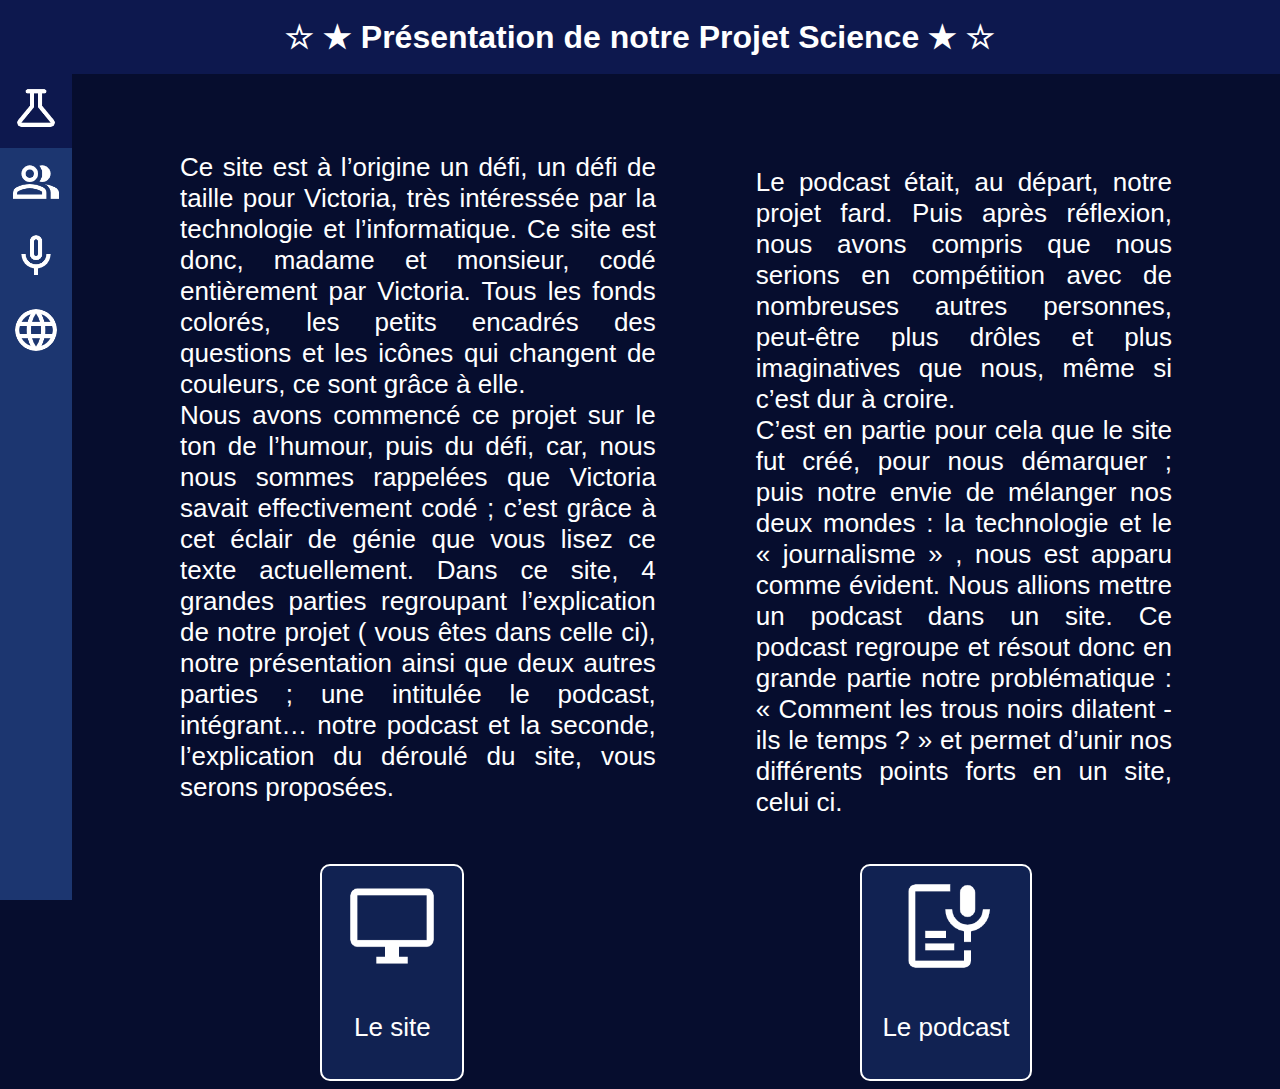
<file: index.html>
<!DOCTYPE html>
<html>
    <head>
        <title>Projet Science</title>

        <meta charset="UTF-8">

        <!--ecritures: Oswald, Roboto, Playfair Display -->
        <link rel="preconnect" href="https://fonts.googleapis.com">
        <link rel="preconnect" href="https://fonts.gstatic.com" crossorigin>
        <link href="https://fonts.googleapis.com/css2?family=Oswald:wght@200..700&family=Playfair+Display:ital,wght@0,400..900;1,400..900&family=Roboto:ital,wght@0,100..900;1,100..900&display=swap" rel="stylesheet">


        <link rel="stylesheet" href="styles/1main-page.css">
        <link rel="stylesheet" href="styles/1sidebar.css">
        <link rel="stylesheet" href="styles/1header.css">

    </head>

    <body>
        <div class="sidebar">

            <div class="sidebar-link image1" >
                <a href="main-page.html">
                    <img src="images/science.png" class="icon1" >
                </a>
                <div class="tooltip" style="
                    margin-left: 200px;
                    margin-bottom: 50px;
                ">Notre projet.</div>
            </div>

            <div class="sidebar-link" >
                <a href="presentation.html">
                    <img src="images/people.png" class="icon2" >
                </a>

                <div class="tooltip" style="
                margin-left: 250px;
                margin-bottom: 50px;
            ">Qui sommes-nous ?</div>
            </div>

            <div class="sidebar-link" >
                <a href="podcast.html" >
                <img src="images/mic.png" class="icon3" ></a>
                <div class="tooltip" style="
                margin-left: 180px;
                margin-bottom: 50px;
            ">Le podcast.</div>
            </div>

            <div class="sidebar-link" >
                <a href="site.html" >
                <img src="images/web.png" class="icon4" ></a>
                <div class="tooltip" style="
                margin-left: 150px;
                margin-bottom: 50px;
            ">Le site.</div>
            </div>

            </div>
        </div>

        <div class="header">
            <div class="header-title">
                <h1>&#9734; &#9733; Présentation de notre Projet Science &#9733; &#9734;</h1>
            </div>
        </div>

        <div class="main-page">
            <div class="main-page-content">
                
                <p>
                    Ce site est à l’origine un défi, un défi de taille pour Victoria, très intéressée par la technologie et l’informatique. Ce site est donc, madame et monsieur, codé entièrement par Victoria. Tous les fonds colorés, les petits encadrés des questions et les icônes qui changent de couleurs, ce sont grâce à elle. <br>
                    Nous avons commencé ce projet sur le ton de l’humour, puis du défi, car, nous nous sommes rappelées que Victoria savait effectivement codé ; c’est grâce à cet éclair de génie que vous lisez ce texte actuellement. 
                    Dans ce site, 4 grandes parties regroupant l’explication de notre projet ( vous êtes dans celle ci), notre présentation ainsi que deux autres parties ; une intitulée le podcast, intégrant… notre podcast et la seconde, l’explication du déroulé du site, vous serons proposées.
                <p><br>
                    Le podcast était, au départ, notre projet fard. Puis après réflexion, nous avons compris que nous serions en compétition avec de nombreuses autres personnes, peut-être plus drôles et plus imaginatives que nous, même si c’est dur à croire. <br>
                    C’est en partie pour cela que le site fut créé, pour nous démarquer ; puis notre envie de mélanger nos deux mondes : la technologie et le « journalisme » , nous est apparu comme évident. Nous allions mettre un podcast dans un site. Ce podcast regroupe et résout  donc en grande partie notre problématique : «  Comment les trous noirs dilatent -ils le temps ? » et permet d’unir nos différents points forts en un site, celui ci. <br>
                </p>




            </div>

            <div class="image-container">

                <a class="desktop-container" href="site.html">
                    <img src="images/icon-desktop.png" class="image-ordi">
                    <p class="text">Le site</p>
                </a>
                <a class="podcast-container" href="podcast.html">
                    <img src="images/podcast-icon.png" class="image-podcast">
                    <p class="text">Le podcast</p>
                </a>
            </div>
        </div>

        
    <body>

<!---->
</file>
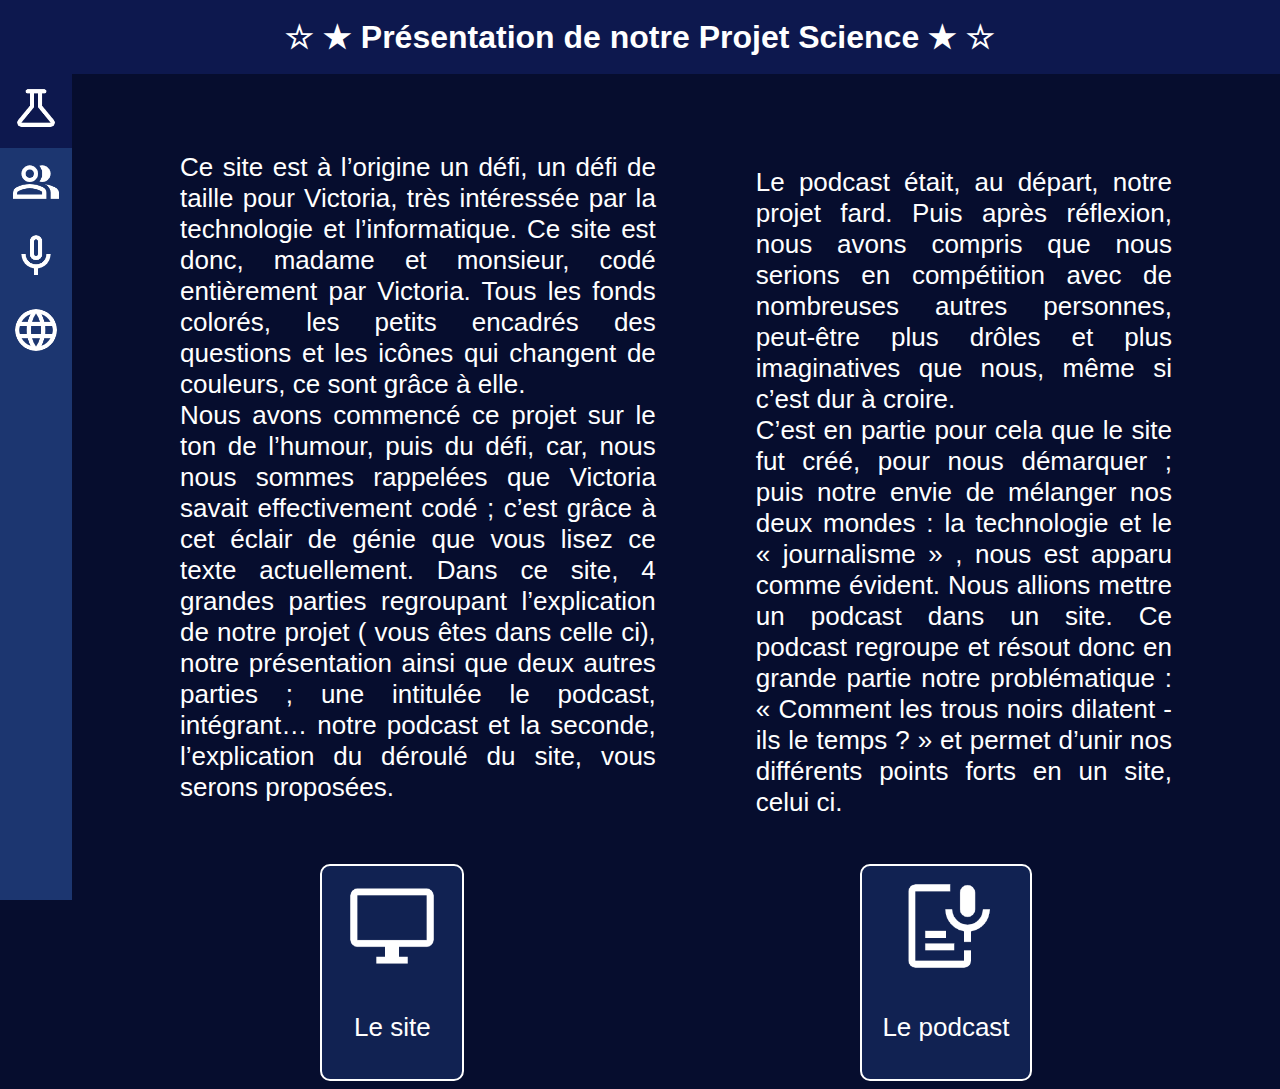
<file: main-page.html>
<!DOCTYPE html>
<html>
    <head>
        <title>Projet Science</title>

        <meta charset="UTF-8">

        <!--ecritures: Oswald, Roboto, Playfair Display -->
        <link rel="preconnect" href="https://fonts.googleapis.com">
        <link rel="preconnect" href="https://fonts.gstatic.com" crossorigin>
        <link href="https://fonts.googleapis.com/css2?family=Oswald:wght@200..700&family=Playfair+Display:ital,wght@0,400..900;1,400..900&family=Roboto:ital,wght@0,100..900;1,100..900&display=swap" rel="stylesheet">


        <link rel="stylesheet" href="styles/1main-page.css">
        <link rel="stylesheet" href="styles/1sidebar.css">
        <link rel="stylesheet" href="styles/1header.css">

    </head>

    <body>
        <div class="sidebar">

            <div class="sidebar-link image1" >
                <a href="main-page.html">
                    <img src="images/science.png" class="icon1" >
                </a>
                <div class="tooltip" style="
                    margin-left: 200px;
                    margin-bottom: 50px;
                ">Notre projet.</div>
            </div>

            <div class="sidebar-link" >
                <a href="presentation.html">
                    <img src="images/people.png" class="icon2" >
                </a>

                <div class="tooltip" style="
                margin-left: 250px;
                margin-bottom: 50px;
            ">Qui sommes-nous ?</div>
            </div>

            <div class="sidebar-link" >
                <a href="podcast.html" >
                <img src="images/mic.png" class="icon3" ></a>
                <div class="tooltip" style="
                margin-left: 180px;
                margin-bottom: 50px;
            ">Le podcast.</div>
            </div>

            <div class="sidebar-link" >
                <a href="site.html" >
                <img src="images/web.png" class="icon4" ></a>
                <div class="tooltip" style="
                margin-left: 150px;
                margin-bottom: 50px;
            ">Le site.</div>
            </div>

            </div>
        </div>

        <div class="header">
            <div class="header-title">
                <h1>&#9734; &#9733; Présentation de notre Projet Science &#9733; &#9734;</h1>
            </div>
        </div>

        <div class="main-page">
            <div class="main-page-content">
                
                <p>
                    Ce site est à l’origine un défi, un défi de taille pour Victoria, très intéressée par la technologie et l’informatique. Ce site est donc, madame et monsieur, codé entièrement par Victoria. Tous les fonds colorés, les petits encadrés des questions et les icônes qui changent de couleurs, ce sont grâce à elle. <br>
                    Nous avons commencé ce projet sur le ton de l’humour, puis du défi, car, nous nous sommes rappelées que Victoria savait effectivement codé ; c’est grâce à cet éclair de génie que vous lisez ce texte actuellement. 
                    Dans ce site, 4 grandes parties regroupant l’explication de notre projet ( vous êtes dans celle ci), notre présentation ainsi que deux autres parties ; une intitulée le podcast, intégrant… notre podcast et la seconde, l’explication du déroulé du site, vous serons proposées.
                <p><br>
                    Le podcast était, au départ, notre projet fard. Puis après réflexion, nous avons compris que nous serions en compétition avec de nombreuses autres personnes, peut-être plus drôles et plus imaginatives que nous, même si c’est dur à croire. <br>
                    C’est en partie pour cela que le site fut créé, pour nous démarquer ; puis notre envie de mélanger nos deux mondes : la technologie et le « journalisme » , nous est apparu comme évident. Nous allions mettre un podcast dans un site. Ce podcast regroupe et résout  donc en grande partie notre problématique : «  Comment les trous noirs dilatent -ils le temps ? » et permet d’unir nos différents points forts en un site, celui ci. <br>
                </p>




            </div>

            <div class="image-container">

                <a class="desktop-container" href="site.html">
                    <img src="images/icon-desktop.png" class="image-ordi">
                    <p class="text">Le site</p>
                </a>
                <a class="podcast-container" href="podcast.html">
                    <img src="images/podcast-icon.png" class="image-podcast">
                    <p class="text">Le podcast</p>
                </a>
            </div>
        </div>

        
    <body>

<!---->
</file>
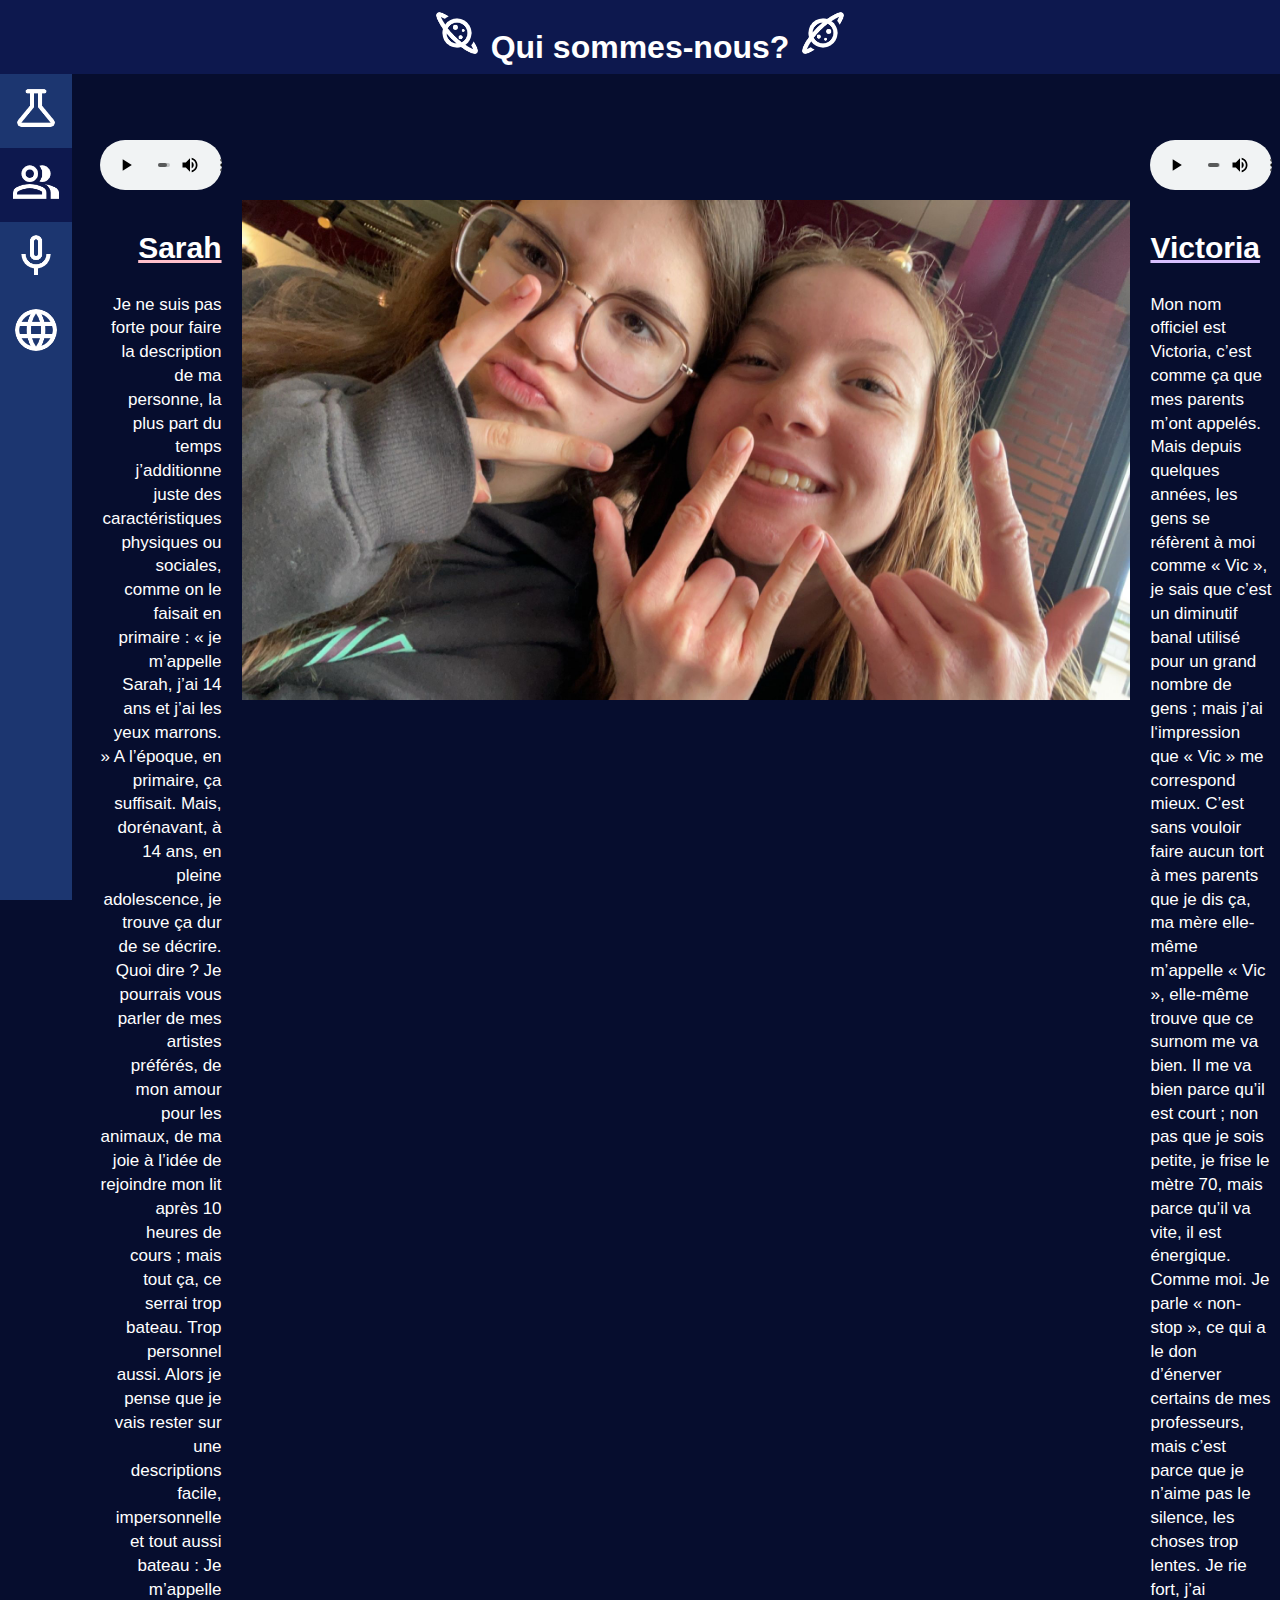
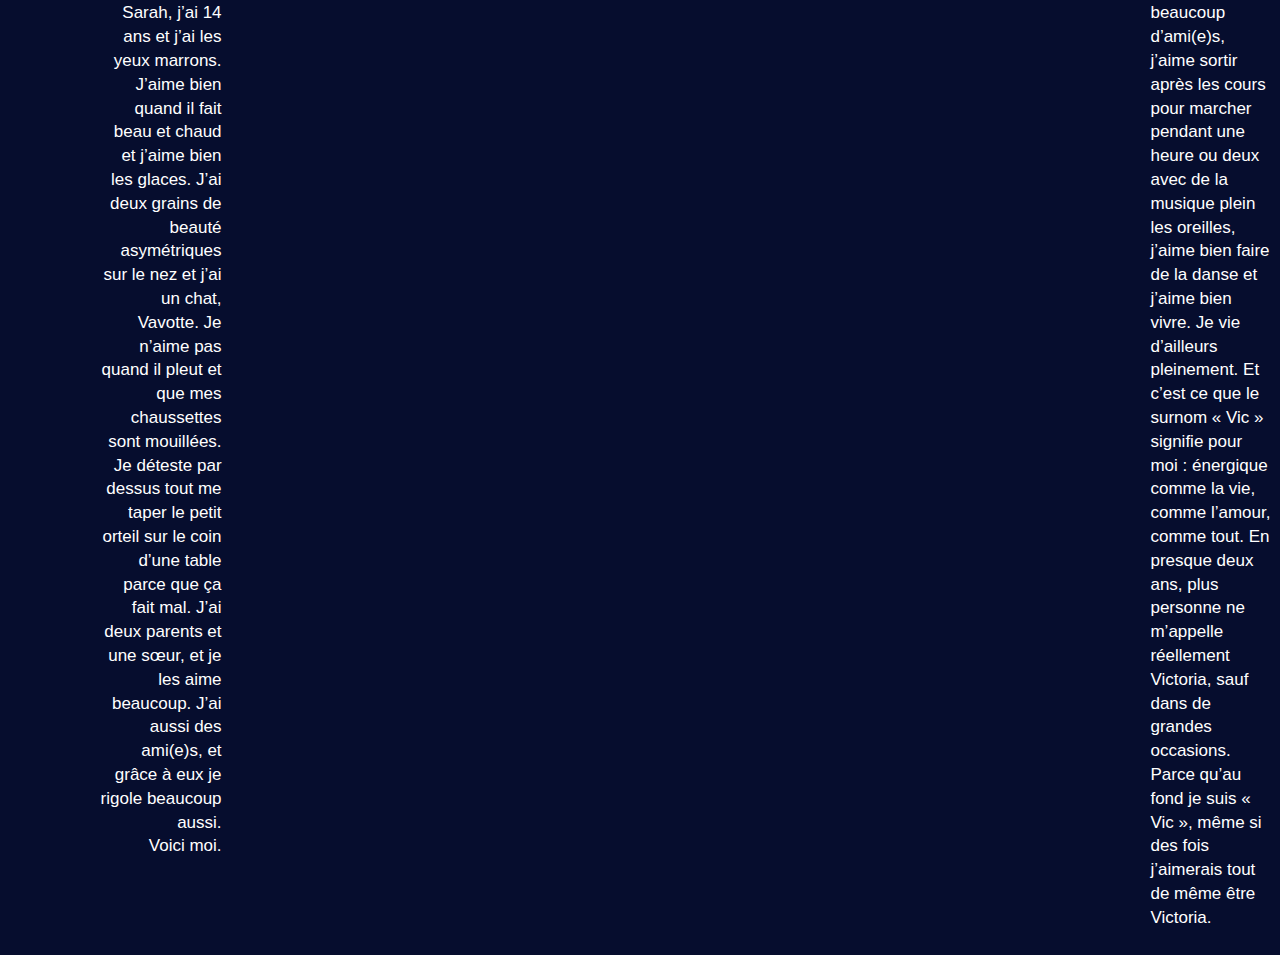
<file: presentation.html>
<!DOCTYPE html>
<html>
    <head>
        <title>Projet Science</title>

        <meta charset="UTF-8">

        <!--ecritures: Oswald, Roboto, Playfair Display -->
        <link rel="preconnect" href="https://fonts.googleapis.com">
        <link rel="preconnect" href="https://fonts.gstatic.com" crossorigin>
        <link href="https://fonts.googleapis.com/css2?family=Oswald:wght@200..700&family=Playfair+Display:ital,wght@0,400..900;1,400..900&family=Roboto:ital,wght@0,100..900;1,100..900&display=swap" rel="stylesheet">


        <link rel="stylesheet" href="styles/2main-page.css">
        <link rel="stylesheet" href="styles/2sidebar.css">
        <link rel="stylesheet" href="styles/2header.css">

    </head>

    <body>
        <div class="sidebar">

            <div class="sidebar-link image1" >
                <a href="index.html">
                    <img src="images/science.png" class="icon1" >
                </a>
                <div class="tooltip" style="
                    margin-left: 200px;
                    margin-bottom: 50px;
                ">Notre projet.</div>
            </div>

            <div class="sidebar-link image2">
                <a href="presentation.html">
                    <img src="images/people.png" class="icon2" >
                </a>

                <div class="tooltip" style="
                margin-left: 250px;
                margin-bottom: 50px;
            ">Qui sommes-nous ?</div>
            </div>

            <div class="sidebar-link" >
                <a href="podcast.html" >
                <img src="images/mic.png" class="icon3" ></a>
                <div class="tooltip" style="
                margin-left: 180px;
                margin-bottom: 50px;
            ">Le podcast.</div>
            </div>

            <div class="sidebar-link" >
                <a href="site.html" >
                <img src="images/web.png" class="icon4" ></a>
                <div class="tooltip" style="
                margin-left: 150px;
                margin-bottom: 50px;
            ">Le site.</div>
            </div>
            
            </div>
        </div>

        <div class="header">
            <div class="header-title">
                <h1> <img src="images/planet.png" style="
                  width: 50px;
                  height: 50px;
                  ">
                  Qui sommes-nous? 
                  <img src="images/planet - Copy.png" style="
                  width: 50px;
                  height: 50px;
                  ">
                  </h1> 
            </div>
        </div>

        <div class="main-page">
            <p class="text1">
                <audio controls class="audio1" src="audio/presentation-sarah.mp3" style="
                width: 100%;
                height: 50px;
                margin-top: 20px;
                margin-bottom: 20px;"></audio>
                <strong class="name1"> Sarah </strong>
                <br>
                Je ne suis pas forte pour faire la description de ma personne, la plus part du temps j’additionne juste des caractéristiques physiques ou sociales, comme on le faisait en primaire : «  je m’appelle Sarah, j’ai 14 ans et j’ai les yeux marrons. » A l’époque, en primaire, ça suffisait. Mais, dorénavant, à 14 ans, en pleine adolescence, je trouve ça dur de se décrire. Quoi dire ? Je pourrais vous parler de mes artistes préférés, de mon amour pour les animaux, de ma joie à l’idée de rejoindre mon lit après 10 heures de cours ; mais tout ça, ce serrai trop bateau. Trop personnel aussi. Alors je pense que je vais rester sur une descriptions facile, impersonnelle et tout aussi bateau : Je m’appelle Sarah, j’ai 14 ans et j’ai les yeux marrons. J’aime bien quand il fait beau et chaud et j’aime bien les glaces. J’ai deux grains de beauté asymétriques sur le nez et j’ai un chat, Vavotte. Je n’aime pas quand il pleut et que mes chaussettes sont mouillées. Je déteste par dessus tout me taper le petit orteil sur le coin d’une table parce que ça fait mal. J’ai deux parents et une sœur, et je les aime beaucoup. J’ai aussi des ami(e)s, et grâce à eux je rigole beaucoup aussi.<br>
                Voici moi.
                </p>
            <img src="images/photo-sarah.jpg" class="photo-sarah">
            <p class="text2">
                <audio controls class="audio2" src="audio/AUDIOVICTORIA.mp3" style="
                width: 100%;
                height: 50px;
                margin-top: 20px;
                margin-bottom: 20px;"></audio>
                <strong class="name2"> Victoria </strong>
                <br>
                Mon nom officiel est Victoria, c’est comme ça que mes parents m’ont appelés. Mais depuis quelques années, les gens se réfèrent à moi comme « Vic », je sais que c’est un diminutif banal utilisé pour un grand nombre de gens ; mais j’ai l‘impression que « Vic » me correspond mieux. C’est sans vouloir faire aucun tort à mes parents que je dis ça, ma mère elle-même m’appelle « Vic », elle-même trouve que ce surnom me va bien. Il me va bien parce qu’il est court ; non pas que je sois petite, je frise le mètre 70, mais parce qu’il va vite, il est énergique. Comme moi. Je parle « non-stop », ce qui a le don d’énerver certains de mes professeurs, mais c’est parce que je n’aime pas le silence, les choses trop lentes. Je rie fort, j’ai beaucoup d’ami(e)s, j’aime sortir après les cours pour marcher pendant une heure ou deux avec de la musique plein les oreilles, j’aime bien faire de la danse et j’aime bien vivre. Je vie d’ailleurs pleinement. Et c’est ce que le surnom « Vic » signifie pour moi : énergique comme la vie, comme l’amour, comme tout. En presque deux ans, plus personne ne m’appelle réellement Victoria, sauf dans de grandes occasions. Parce qu’au fond je suis « Vic », même si des fois j’aimerais tout de même être Victoria.
            </p>
            

        </div>

    <body>
</file>
<file: styles/1main-page.css>
body{
  background-color: rgb(6, 13, 46);
  font-family: 'Arial', sans-serif;
  color: white;}

.main-page-content{
  display: flex;
  flex-direction: row;
  align-items: center;
  justify-content: center;
  color: white;
  text-align:justify;
  margin-left: 172px;
  margin-right: 100px;
  column-gap: 100px;
  font-size: 26px;
  margin-top: 110px;
}

.image-container{
  display: flex;
  flex-direction: row;
  align-items: center;
  justify-content: center;
  margin-left: 272px;
  margin-right: 200px;
  margin-top: 20px;
  column-gap: 50%;
  color: white;
  font-size: 26px;
}

.desktop-container, .podcast-container {
  display: flex;
  flex-direction: column; /* Stack the image and text vertically */
  align-items: center;
  background-color: rgba(28, 54, 112, 0.541); /* Center the image and text horizontally */
  padding: 10px; /* Add some padding around the container */
  padding-left: 20px;
  padding-right: 20px;
  border: 2px solid white; /* Add a border around the container */
  border-radius: 10px; /* Round the corners of the container */
}

.image-ordi, .image-podcast {
  width: 100px; /* Adjust the size of the images */
  height: 100px; /* Adjust the size of the images */
  height: auto;
  margin-bottom: 10px; /* Add space between the image and the text */
}

.desktop-container:hover, .podcast-container:hover {
  cursor: pointer;
}

.image-container a {
  display: flex;
  flex-direction: column;
  align-items: center;
  text-decoration: none; /* Remove underline from links */
  color: inherit; /* Inherit text color */
}
</file>
<file: styles/1sidebar.css>
.sidebar{
  position: fixed;
  bottom: 0;
  left: 0;
  top: 69px;
  background-color: rgb(28, 54, 112);
  width: 72px;
  z-index: 200;
  padding-top: 5px;
  z-index: 99;
}

.sidebar-link{
  height: 74px;
  display: flex;
  justify-content: center;
  align-items: center;
  flex-direction: column;
  cursor: pointer;
  position: relative;
}

.sidebar-link:hover, .image1{
  background-color: rgb(13, 24, 78);

}

.sidebar-link img{
  height: 50px;
  margin-bottom: 7px;
}

.sidebar-link div{
  font-family: 'Roboto', sans-serif;
  font-size: 15px;
  text-align: center;
}

.icon1, .icon2, .icon3, 
.icon4, .icon5{
    display: flex;
    justify-content: center;
    align-items: center;
}

    .tooltip{
    position: absolute;
    background-color: gray;
    color: white;
    padding-top: 4px;
    padding-bottom: 4px;
    padding-left: 8px;
    padding-right: 8px;
    border-radius: 2px;
    font-size: 12px;
    bottom: -30px;
    opacity: 0;
    transition: opacity 0.15s;
    pointer-events: none;
    white-space: nowrap;
}



  .sidebar-link:hover .tooltip{
    opacity: 1;
}
</file>
<file: styles/1header.css>
.header{
  height: 74px;
  width: 100%;
  top: 0px;
  left: 0px;
  right: 0px;

  display: flex;
  flex-direction: row;
  justify-content: space-between;

  color: rgb(255, 255, 255);

  position: fixed;
  z-index: 100;
  
  align-items: center;
  justify-content: center;

  background-color: rgb(13, 24, 78);
}
</file>
<file: styles/2main-page.css>
body{
  background-color: rgb(6, 13, 46);
  font-family: 'Arial', sans-serif;
  color: white;
}

.main-page{
  display: flex;
  flex-direction: row;     
  margin-top: 100px;
  margin-left: 72px;
  color: white;
  font-size: 17px;
  line-height: 1.3;
}

.photo-sarah {
  display: block; /* Ensures the image behaves like a block element */
  margin: 20px auto; /* Add space above and below the image and center it */
  width: auto; /* Maintain the aspect ratio */
  height: 500px; /* Set a fixed height for the image */
  object-fit: cover; /* Prevent distortion of the image */
  margin-top: 100px;
}

.text1, .text2{
  display: block; /* Ensures the element behaves like a block-level element */
  width: 50%;
  margin-left: 20px;
  margin-top: 20px;
  line-height: 1.4; /* Adjust line height for better readability */
}

.name1{
  display: block; /* Ensures the element behaves like a block-level element */
  text-align: right; /* Centers the text horizontally */
  font-size: 30px; /* Optional: Adjust the font size */
  margin-top: 10px; /* Optional: Add space above the text */
  color: white; /* Optional: Adjust the text color */
  text-decoration: underline pink;
}

.name2{
  display: block; /* Ensures the element behaves like a block-level element */
  text-align: left; /* Centers the text horizontally */
  font-size: 30px; /* Optional: Adjust the font size */
  margin-top: 10px; /* Optional: Add space above the text */
  color: white; /* Optional: Adjust the text color */
  text-decoration: underline rgb(216, 192, 255);
}

.text1{
  text-align: right;
  margin-right: 20px;
}

.text2{
  text-align: left;
}
</file>
<file: styles/2sidebar.css>
.sidebar{
  position: fixed;
  bottom: 0;
  left: 0;
  top: 69px;
  background-color: rgb(28, 54, 112);
  width: 72px;
  z-index: 200;
  padding-top: 5px;
  z-index: 99;
}

.sidebar-link{
  height: 74px;
  display: flex;
  justify-content: center;
  align-items: center;
  flex-direction: column;
  cursor: pointer;
  position: relative;
}

.sidebar-link:hover, .image2{
  background-color: rgb(13, 24, 78);

}

.sidebar-link img{
  height: 50px;
  margin-bottom: 7px;
}

.sidebar-link div{
  font-family: 'Roboto', sans-serif;
  font-size: 15px;
  text-align: center;
}

.icon1, .icon2, .icon3, 
.icon4, .icon5{
    display: flex;
    justify-content: center;
    align-items: center;
}

    .tooltip{
    position: absolute;
    background-color: gray;
    color: white;
    padding-top: 4px;
    padding-bottom: 4px;
    padding-left: 8px;
    padding-right: 8px;
    border-radius: 2px;
    font-size: 12px;
    bottom: -30px;
    opacity: 0;
    transition: opacity 0.15s;
    pointer-events: none;
    white-space: nowrap;
}



  .sidebar-link:hover .tooltip{
    opacity: 1;
}
</file>
<file: styles/2header.css>
.header{
  height: 74px;
  width: 100%;
  top: 0px;
  left: 0px;
  right: 0px;

  display: flex;
  flex-direction: row;
  justify-content: space-between;

  color: rgb(255, 255, 255);

  position: fixed;
  z-index: 100;
  
  align-items: center;
  justify-content: center;

  background-color: rgb(13, 24, 78);
}
</file>
